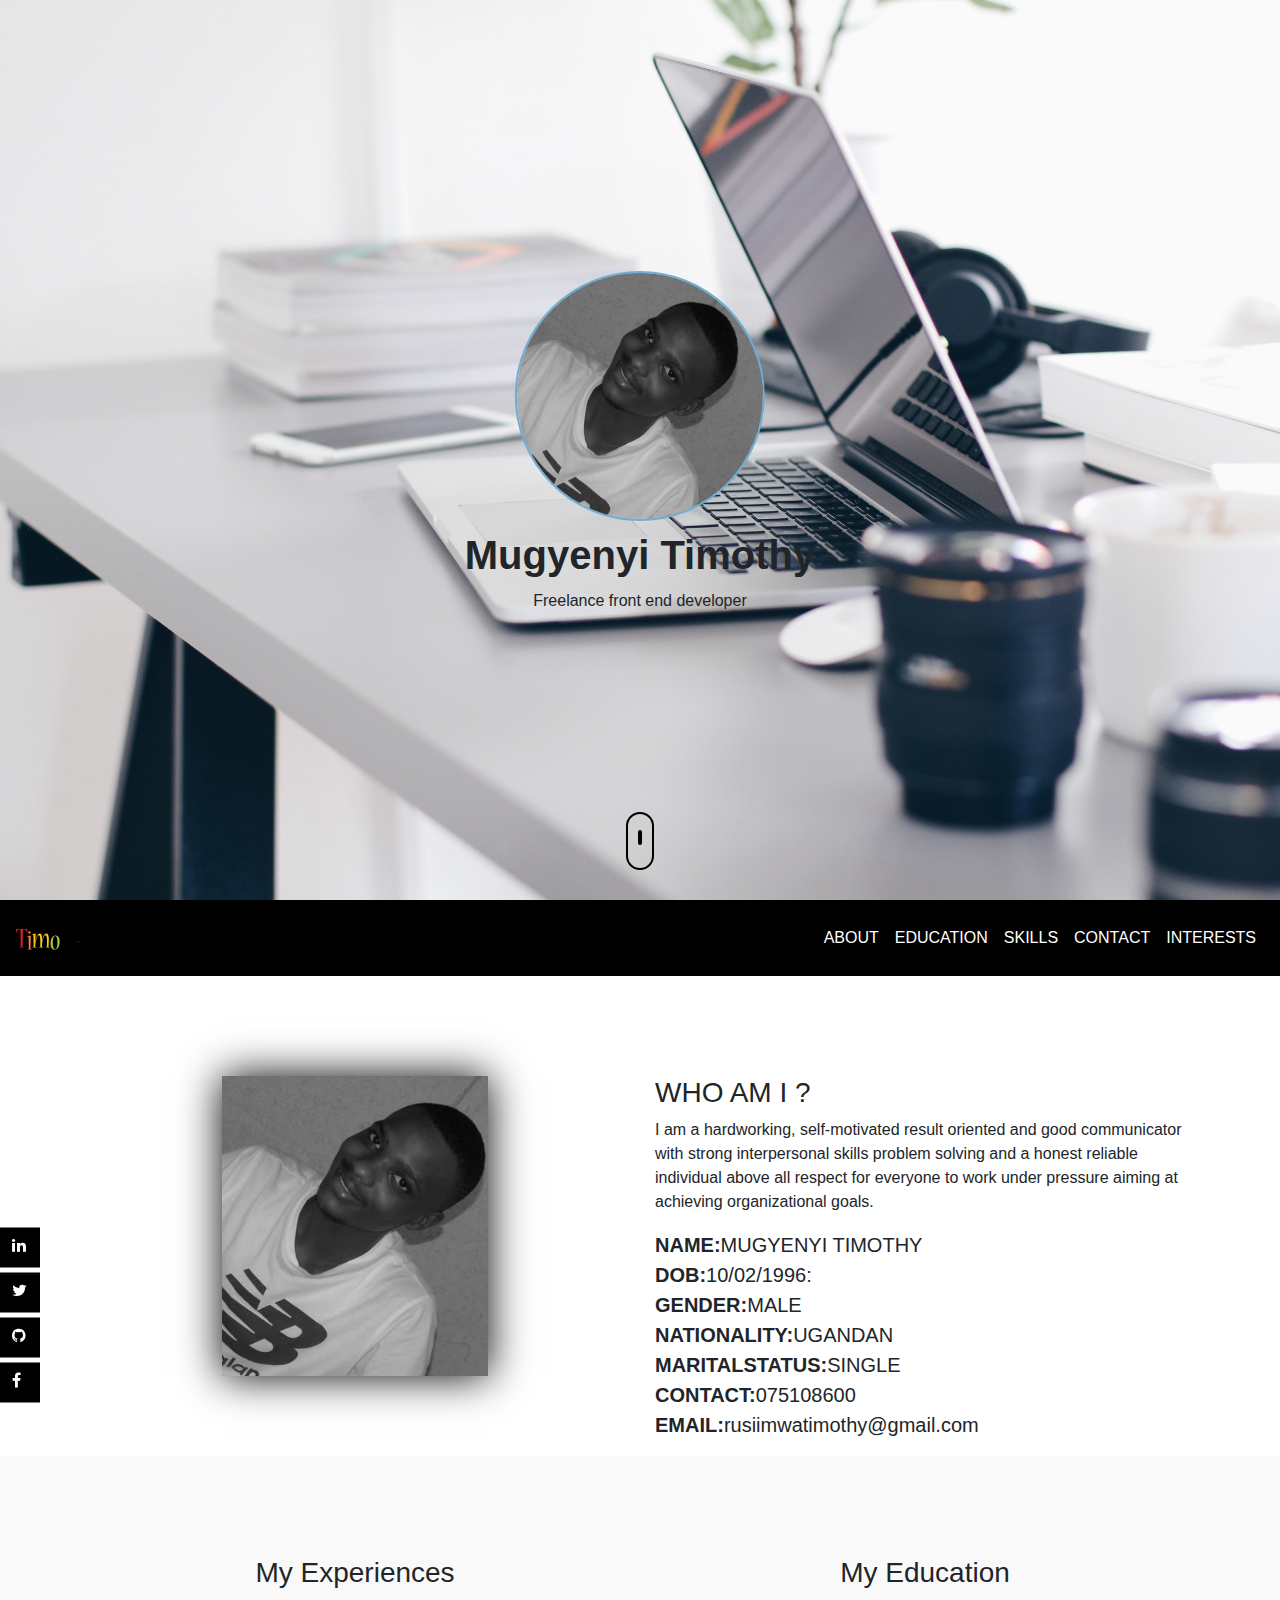
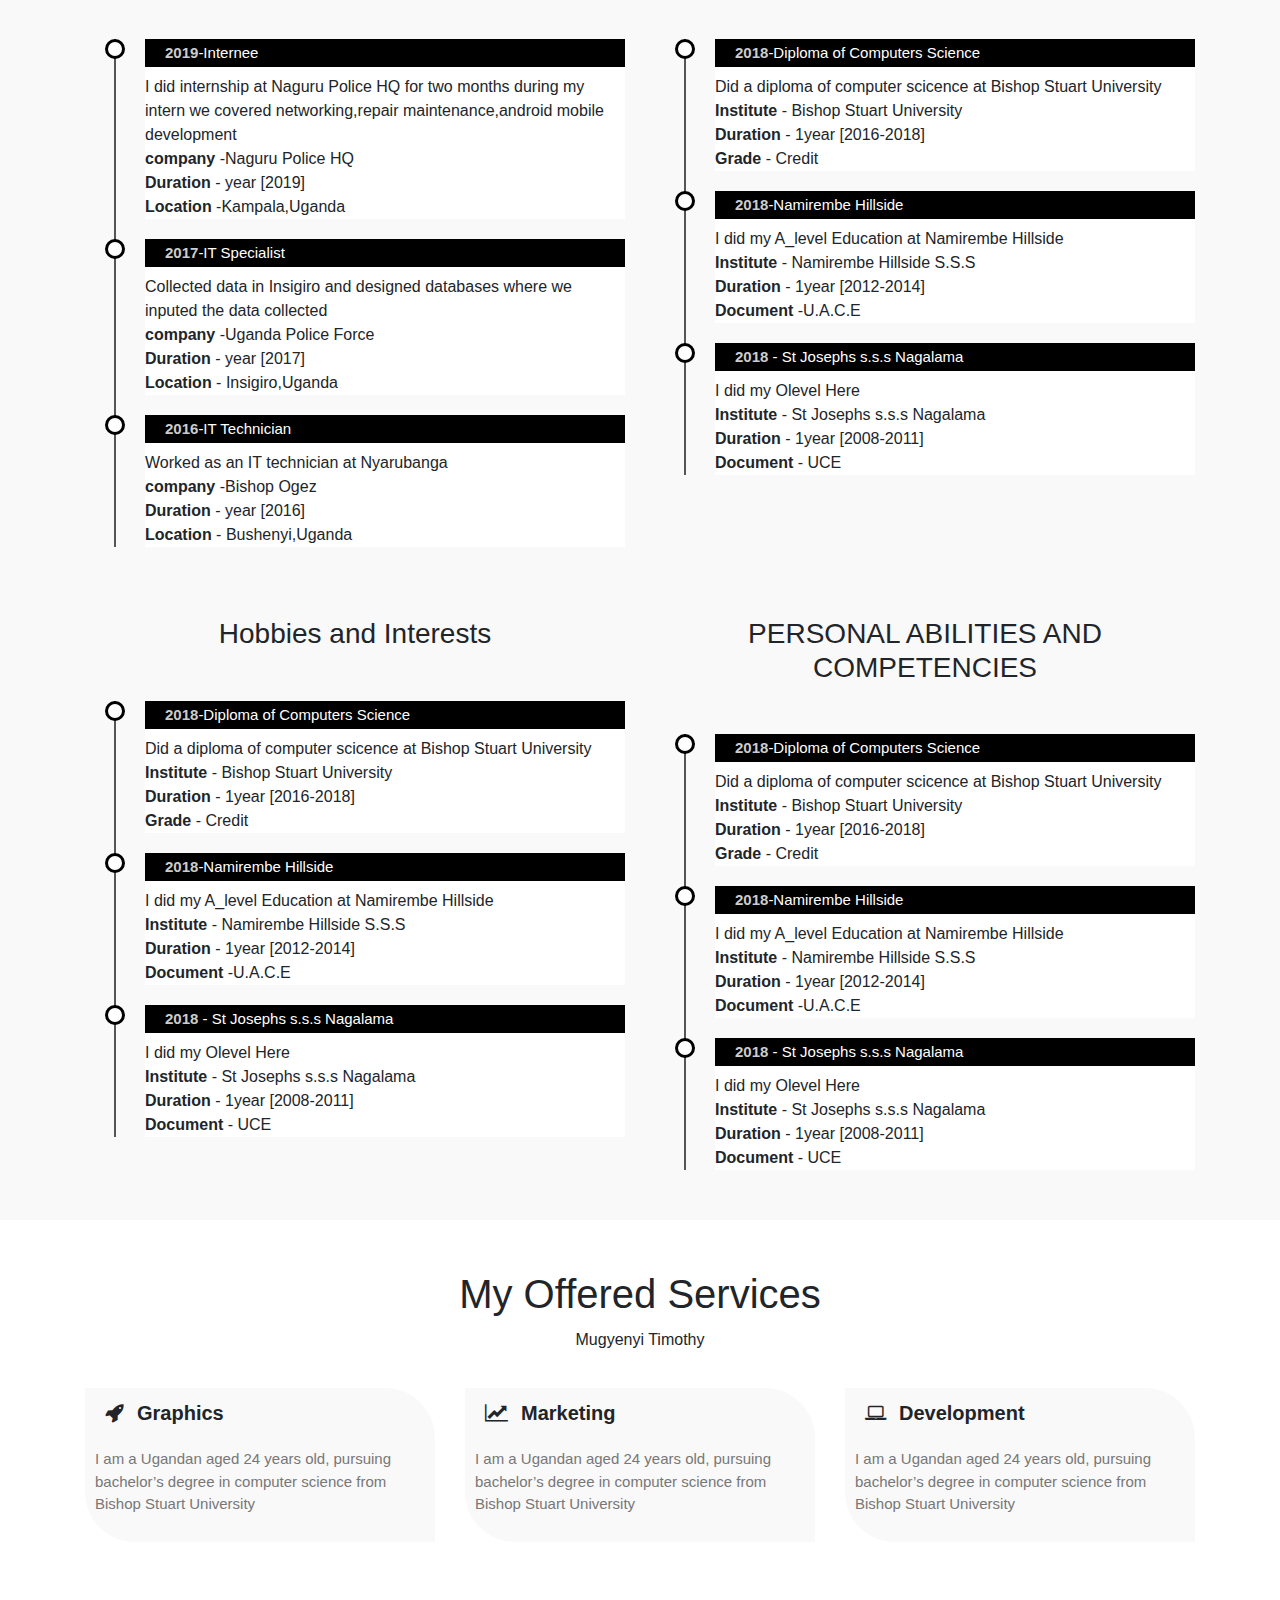
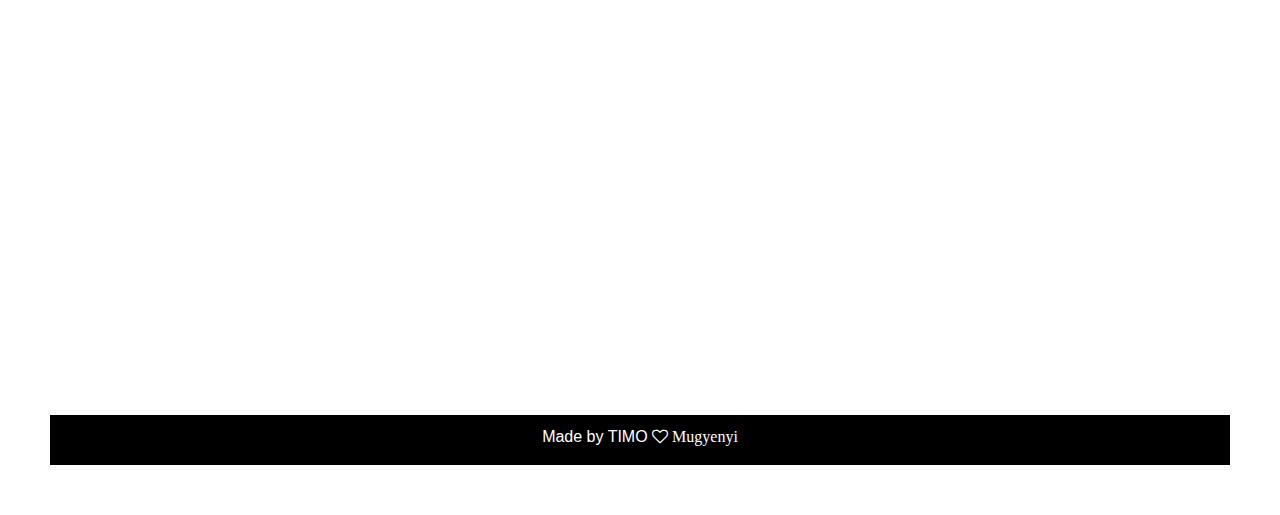
<file: index.html>
<!DOCTYPE html>
<html>
<head>
  <title>My CV website</title>
  <link rel="stylesheet" href="style.css">
  <link rel="stylesheet" href="bootstrap.min.css">
  <script src="jquery-3.4.1.slim.min.js"></script>
<script src="popper.min.js"></script>
<script src="bootstrap.min.js"> </script><link rel="stylesheet" href="https://stackpath.bootstrapcdn.com/font-awesome/4.7.0/css/font-awesome.min.css">

</head>
<body>
<section id="header">
<div class="container text-center">
<div class="user-box">
<img src="image/user1.png">
<h1>Mugyenyi Timothy</h1>
<p>Freelance front end developer</p>
     
</div> 
</div>
<div class="scroll-btn">
    <div class="scroll-bar"><a href="#bottom"><span></span></a></div>    
</div>
</section>
<!-- user info section-->
<section id="user-info">

	<div class="nav-bar">
	<nav class="navbar navbar-expand-lg ">
  <a class="navbar-brand" href="#"><img src="image/Timo-design.png"></a>
  <button class="navbar-toggler" type="button" data-toggle="collapse" data-target="#navbarNav" aria-controls="navbarNav" aria-expanded="false" aria-label="Toggle navigation">
  	<i class="fa fa-bars"></i>
    
  </button>.
  <div class="collapse navbar-collapse" id="navbarNav">
    <ul class="navbar-nav ml-auto">
      <li class="nav-item">
        <a class="nav-link" href="pages/about/about.html">ABOUT</a>
      </li>
      <li class="nav-item">
        <a class="nav-link" href="pages/Education/Education.html">EDUCATION</a>
      </li>
      <li class="nav-item">
        <a class="nav-link " href="pages/skills/skills.html">SKILLS</a>
      </li>
      <li class="nav-item">
        <a class="nav-link " href="pages/Contact/contact.html">CONTACT</a>
      </li>
      <li class="nav-item">
        <a class="nav-link " href="pages/interests/Interests.html">INTERESTS</a>
      </li>
    </ul>
  </div>
</nav>
</div>
<!-- About -->
<div class="about container" id="about">
	<div class="row">
	<div class="col-md-6 text-center">
	<img src="image/user.png.jpg" class="profile-img userimage">		
</div>
<div class="col-md-6"> 
<h3>WHO AM I ?</h3>
<p>
	I am a hardworking, self-motivated result oriented and good communicator with strong interpersonal skills problem solving and a honest reliable individual above all respect for everyone to work under  pressure aiming at achieving organizational goals.
</p>
<div class="biodata" >	
	<b>NAME:</b>MUGYENYI TIMOTHY<br>
	<b>DOB:</b>10/02/1996:<br>
	<b>GENDER:</b>MALE<br>
	<b>NATIONALITY:</b>UGANDAN<br>
	<b>MARITALSTATUS:</b>SINGLE<br>
	<b>CONTACT:</b>075108600<br>
	<b>EMAIL:</b>rusiimwatimothy@gmail.com<br>
</div>


<!-- <div class="skills-bar">
<p>Adobe photshop</p>
<div class="progress">
<div class="progress-bar" style="width: 80% ">80%</div>
	
</div>

<p>Repair and Maintenance</p>
<div class="progress">
<div class="progress-bar" style="width: 90% ">90%</div>
	
</div>
<p>UI design</p>
<div class="progress">
<div class="progress-bar" style="width: 50% ">50%</div>
	
</div>
<p>Mobile App Development</p>
<div class="progress">
<div class="progress-bar" style="width: 70% ">70%</div>
	 -->
	
</div>

</div>
</div>
</div>
<div></div>
<!-- social icons -->
<div class="social-icons">
	<ul>
		<a href="#"><li><i class="fa fa-linkedin"></i></li></a>
		<a href="#"><li><i class="fa fa-twitter"></i></li></a>
		<a href="#"><li><i class="fa fa-github"></i></li></a>
		<a href="#"><li><i class="fa fa-facebook"></i></li></a>
	</ul>
</div>

<!-- resume -->
<div class="resume" id="resume">
	<div class="container">
	<div class="row">
		<div class="col-md-6">
			<h3 class="text-center">My Experiences</h3>
			<ul class="timeline">
			<li>
				<h4><span>2019</span>-Internee</h4>
				<p>I did internship at Naguru Police HQ for two months during my intern we covered networking,repair maintenance,android mobile development<br>
				<b>company </b> -Naguru Police HQ<br>
				<b>Duration </b> - year [2019]<br>
				<b>Location </b> -Kampala,Uganda<br>
				</p>
			</li>
			<li>
				<h4><span>2017</span>-IT Specialist</h4>
				<p>Collected data in Insigiro and designed databases where we inputed the data collected<br>
				<b>company </b> -Uganda Police Force<br>
				<b>Duration </b> - year [2017]<br>
				<b>Location </b> - Insigiro,Uganda<br>
				</p>
			</li>
			<li>
			<h4><span>2016</span>-IT Technician</h4>
				<p>Worked as an IT technician at Nyarubanga <br>
				<b>company </b> -Bishop Ogez<br>
				<b>Duration </b> - year [2016]<br>
				<b>Location </b> - Bushenyi,Uganda<br>
				</p>
			</li>
				
			</ul>
			
		</div>
		<div class="col-md-6">
			<h3 class="text-center">My Education</h3>
			<ul class="timeline">
			<li>
				<h4><span>2018</span>-Diploma of Computers Science</h4>
				<p>Did a diploma of computer scicence at Bishop Stuart University<br>
				<b>Institute</b> - Bishop Stuart University<br>
				<b>Duration</b> - 1year [2016-2018]<br>
				<b>Grade</b> - Credit <br>
				</p>
			</li>
			<li>
				<h4><span>2018</span>-Namirembe Hillside</h4>
				<p>I did my A_level Education at Namirembe Hillside<br>
				<b>Institute</b> - Namirembe Hillside S.S.S <br>
				<b>Duration</b> - 1year [2012-2014]<br>
				<b>Document </b> -U.A.C.E<br>
				</p>
			</li>
			<li>
			<h4><span>2018</span> - St Josephs s.s.s Nagalama</h4>
				<p>I did my Olevel Here<br>
				<b>Institute </b> - St Josephs s.s.s Nagalama<br>
				<b>Duration </b> - 1year [2008-2011]<br>
				<b>Document </b> - UCE<br>
				</p>
			</li>
				
			</ul>
			
		</div>

		<div class="col-md-6">
			<h3 class="text-center">Hobbies and Interests</h3>
			<ul class="timeline">
			<li>
				<h4><span>2018</span>-Diploma of Computers Science</h4>
				<p>Did a diploma of computer scicence at Bishop Stuart University<br>
				<b>Institute</b> - Bishop Stuart University<br>
				<b>Duration</b> - 1year [2016-2018]<br>
				<b>Grade</b> - Credit <br>

			</li>
			<li>
				<h4><span>2018</span>-Namirembe Hillside</h4>
				<p>I did my A_level Education at Namirembe Hillside<br>
				<b>Institute</b> - Namirembe Hillside S.S.S <br>
				<b>Duration</b> - 1year [2012-2014]<br>
				<b>Document </b> -U.A.C.E<br>
				</p>
			</li>
			<li>
			<h4><span>2018</span> - St Josephs s.s.s Nagalama</h4>
				<p>I did my Olevel Here<br>
				<b>Institute </b> - St Josephs s.s.s Nagalama<br>
				<b>Duration </b> - 1year [2008-2011]<br>
				<b>Document </b> - UCE<br>
				</p>
			</li>
				
			</ul>
			
		</div>

		<div class="col-md-6">
			<h3 class="text-center">PERSONAL ABILITIES AND COMPETENCIES</h3>
			<ul class="timeline">
			<li>
				<h4><span>2018</span>-Diploma of Computers Science</h4>
				<p>Did a diploma of computer scicence at Bishop Stuart University<br>
				<b>Institute</b> - Bishop Stuart University<br>
				<b>Duration</b> - 1year [2016-2018]<br>
				<b>Grade</b> - Credit <br>
				</p>
			</li>
			<li>
				<h4><span>2018</span>-Namirembe Hillside</h4>
				<p>I did my A_level Education at Namirembe Hillside<br>
				<b>Institute</b> - Namirembe Hillside S.S.S <br>
				<b>Duration</b> - 1year [2012-2014]<br>
				<b>Document </b> -U.A.C.E<br>
				</p>
			</li>
			<li>
			<h4><span>2018</span> - St Josephs s.s.s Nagalama</h4>
				<p>I did my Olevel Here<br>
				<b>Institute </b> - St Josephs s.s.s Nagalama<br>
				<b>Duration </b> - 1year [2008-2011]<br>
				<b>Document </b> - UCE<br>
				</p>
			</li>
				
			</ul>
			
		</div>
		
	</div>
		
	</div>
	
</div>
<!-- services -->
<div class="services" id="services">
	<div class="container">
		<h1 class="text-center">My Offered Services</h1>
		<p class="text-center">Mugyenyi Timothy <br></p>
		<div class="row">
			<div class="col-md-4">
				<div class="services-box">
					<i class="fa fa-rocket"></i><span>Graphics</span>
					<p>I am a Ugandan aged 24 years old, pursuing bachelor’s degree in computer science from Bishop Stuart University</p>
				</div>
			</div>
			<div class="col-md-4">
				<div class="services-box">
					<i class="fa fa-line-chart"></i><span>Marketing</span>
					<p>I am a Ugandan aged 24 years old, pursuing bachelor’s degree in computer science from Bishop Stuart University</p>
				</div>
			</div>
			<div class="col-md-4">
				<div class="services-box">
					<i class="fa fa-laptop"></i><span>Development</span>
					<p>I am a Ugandan aged 24 years old, pursuing bachelor’s degree in computer science from Bishop Stuart University</p>
				</div>
			</div>
		</div>
	</div>
</div>


<!-- Contact -->

<div class="contact" id="contact">
	<div class="container text-center">
		<h1>Contact Me</h1>
		<p class="text-center">Mugyenyi Timothy <br></p>
		<div class="row">
			<div class="col-md-4">
				<i class="fa fa-phone"></i>
				<p>+256 781208474</p>
			</div>
			<div class="col-md-4">
				<i class="fa fa-envelope"></i>
				<p>rusiimwatimothy@gmail.com</p>
			</div>
			<div class="col-md-4">
				<i class="fa fa-internet-explorer"></i>
				<p>+256 781208474</p>
			</div>
			
			
		</div>

		<button type="button" class="btn btn-primary"><i class="fa fa-download"></i> Resume</button>
		<button type="button" class="btn btn-primary"><i class="fa fa-rocket"></i> Hire Me</button>
	</div>
	<div class="footer text-center">
		<p>Made by TIMO <i class="fa fa-heart-o"> Mugyenyi</i></p>
	</div>
	<div id="bottom"></div>
</div>

</section>



</body>
</html>
</file>
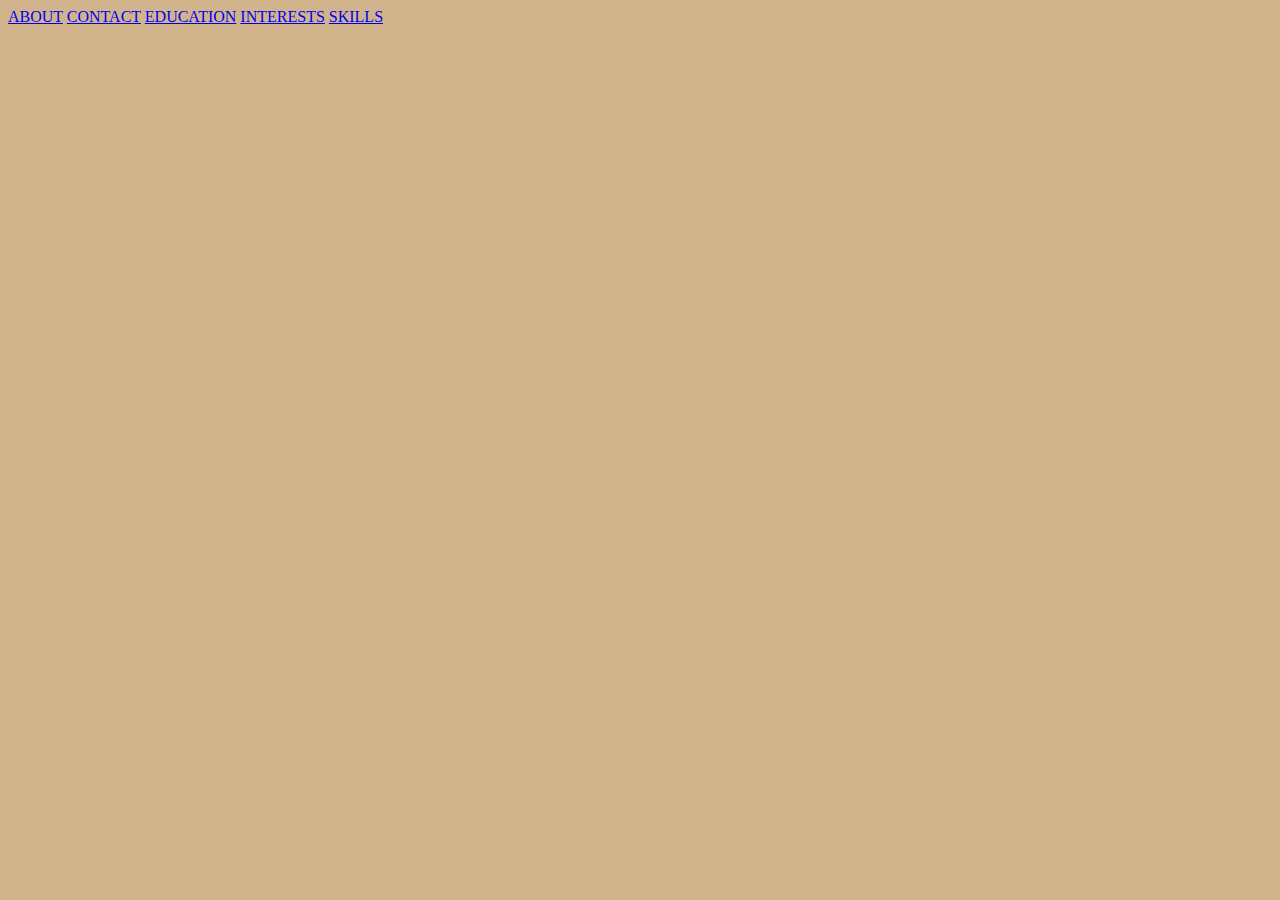
<file: navbar.html>
<!DOCTYPE html>
<html>
<head>
	<title></title>
</head>
<body bgcolor="tan"text="black">
	<a href="#">ABOUT</a>
	<a href="#">CONTACT</a>
	<a href="#">EDUCATION</a>
	<a href="#">INTERESTS</a>
	<a href="#">SKILLS</a>

</body>
</html>
</file>
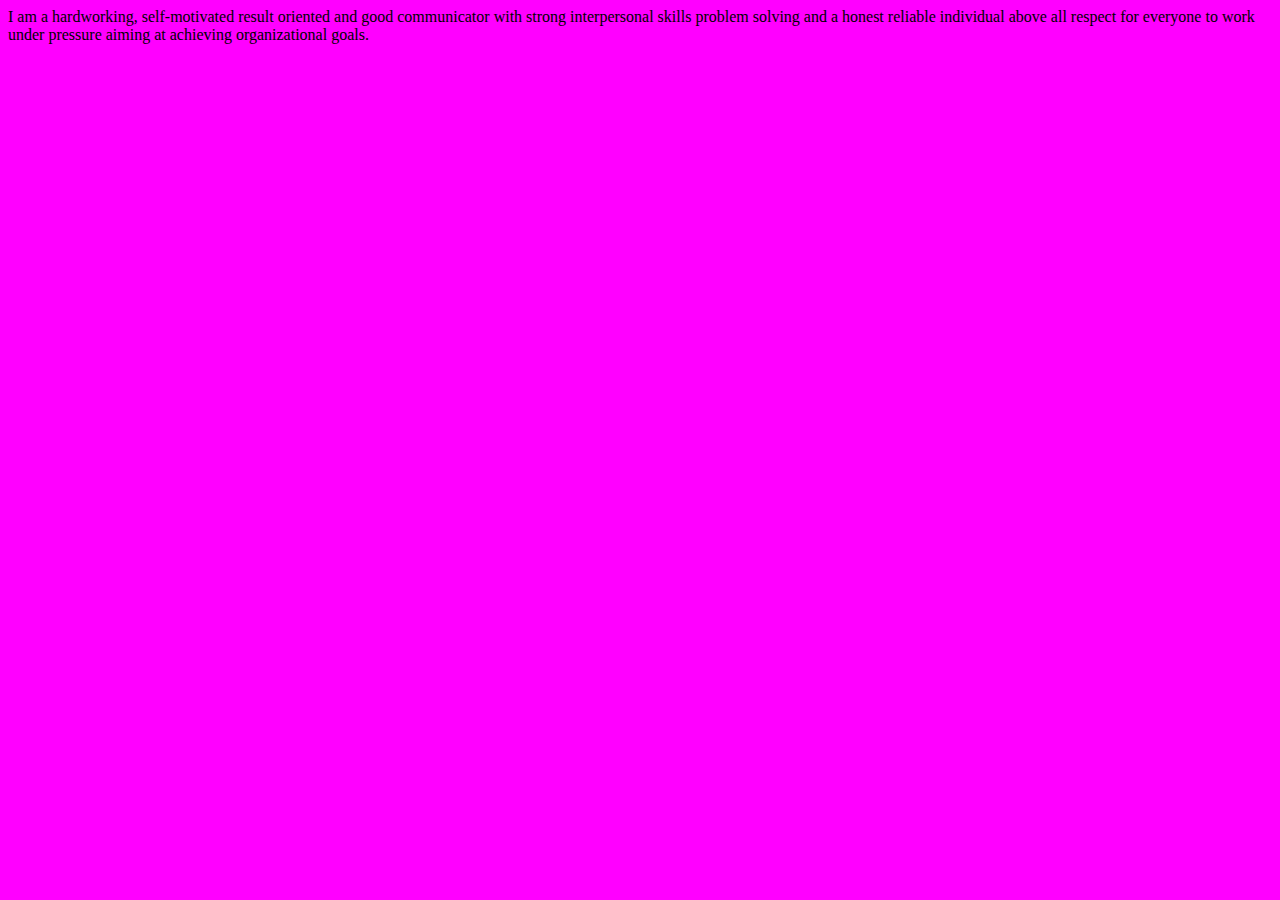
<file: pages/about/frame.html>
<!DOCTYPE html>
<html>
<head>
	<title> </title>
</head>

<body bgcolor="magenta">

I am a hardworking, self-motivated result oriented and good communicator with strong interpersonal skills problem solving and a honest reliable individual above all respect for everyone to work under  pressure aiming at achieving organizational goals.

</body>
</html>
</file>
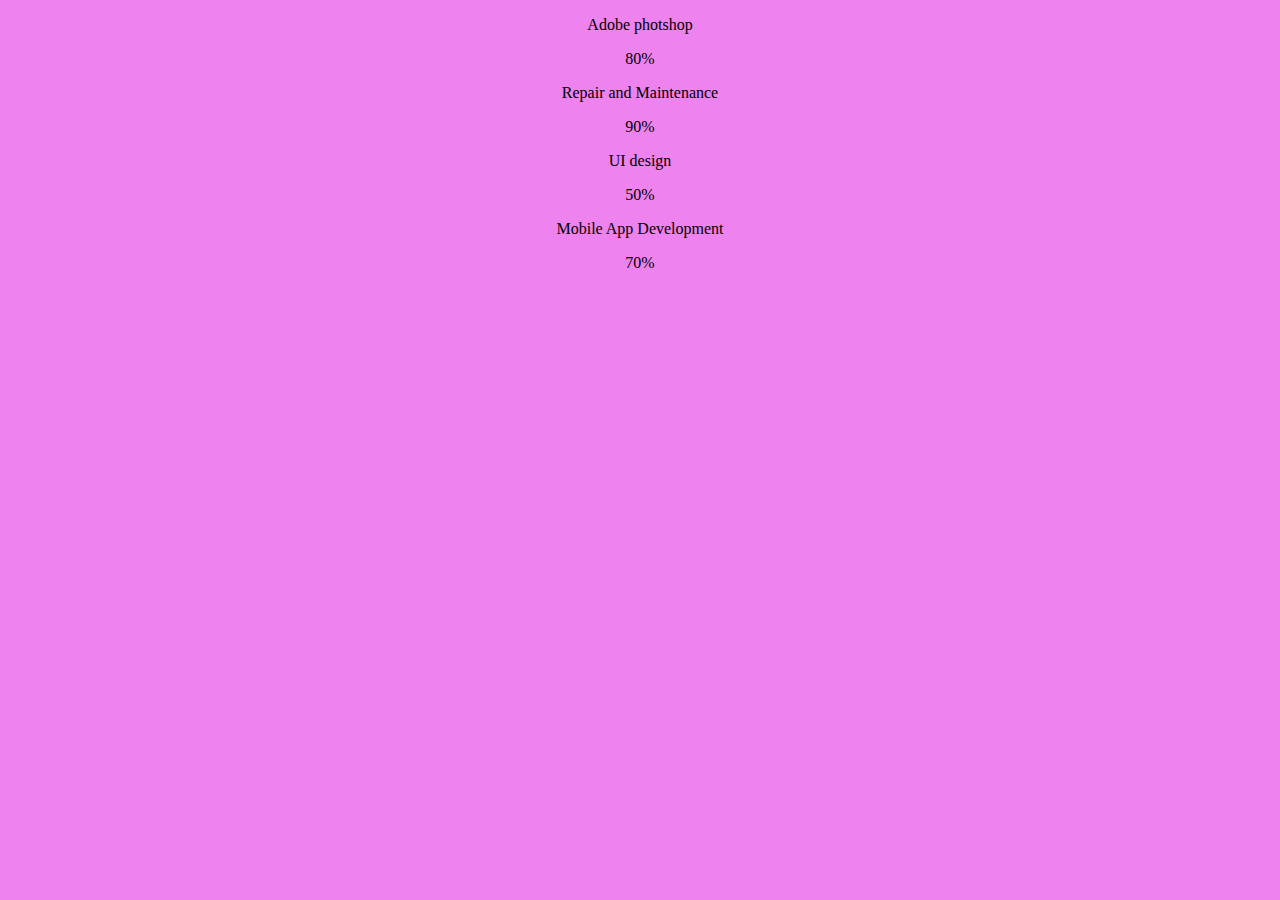
<file: pages/about/frame1.html>
<!DOCTYPE html>
<html>
<head>
	<title></title>
</head>
<body bgcolor="violet">

	<center>
		<div class="skills-bar">
<p>Adobe photshop</p>
<div class="progress">
<div class="progress-bar" style="width: 80% ">80%</div>
	
</div>

<p>Repair and Maintenance</p>
<div class="progress">
<div class="progress-bar" style="width: 90% ">90%</div>
	
</div>
<p>UI design</p>
<div class="progress">
<div class="progress-bar" style="width: 50% ">50%</div>
	
</div>
<p>Mobile App Development</p>
<div class="progress">
<div class="progress-bar" style="width: 70% ">70%</div>
	
	</center>

</body>
</html>
</file>
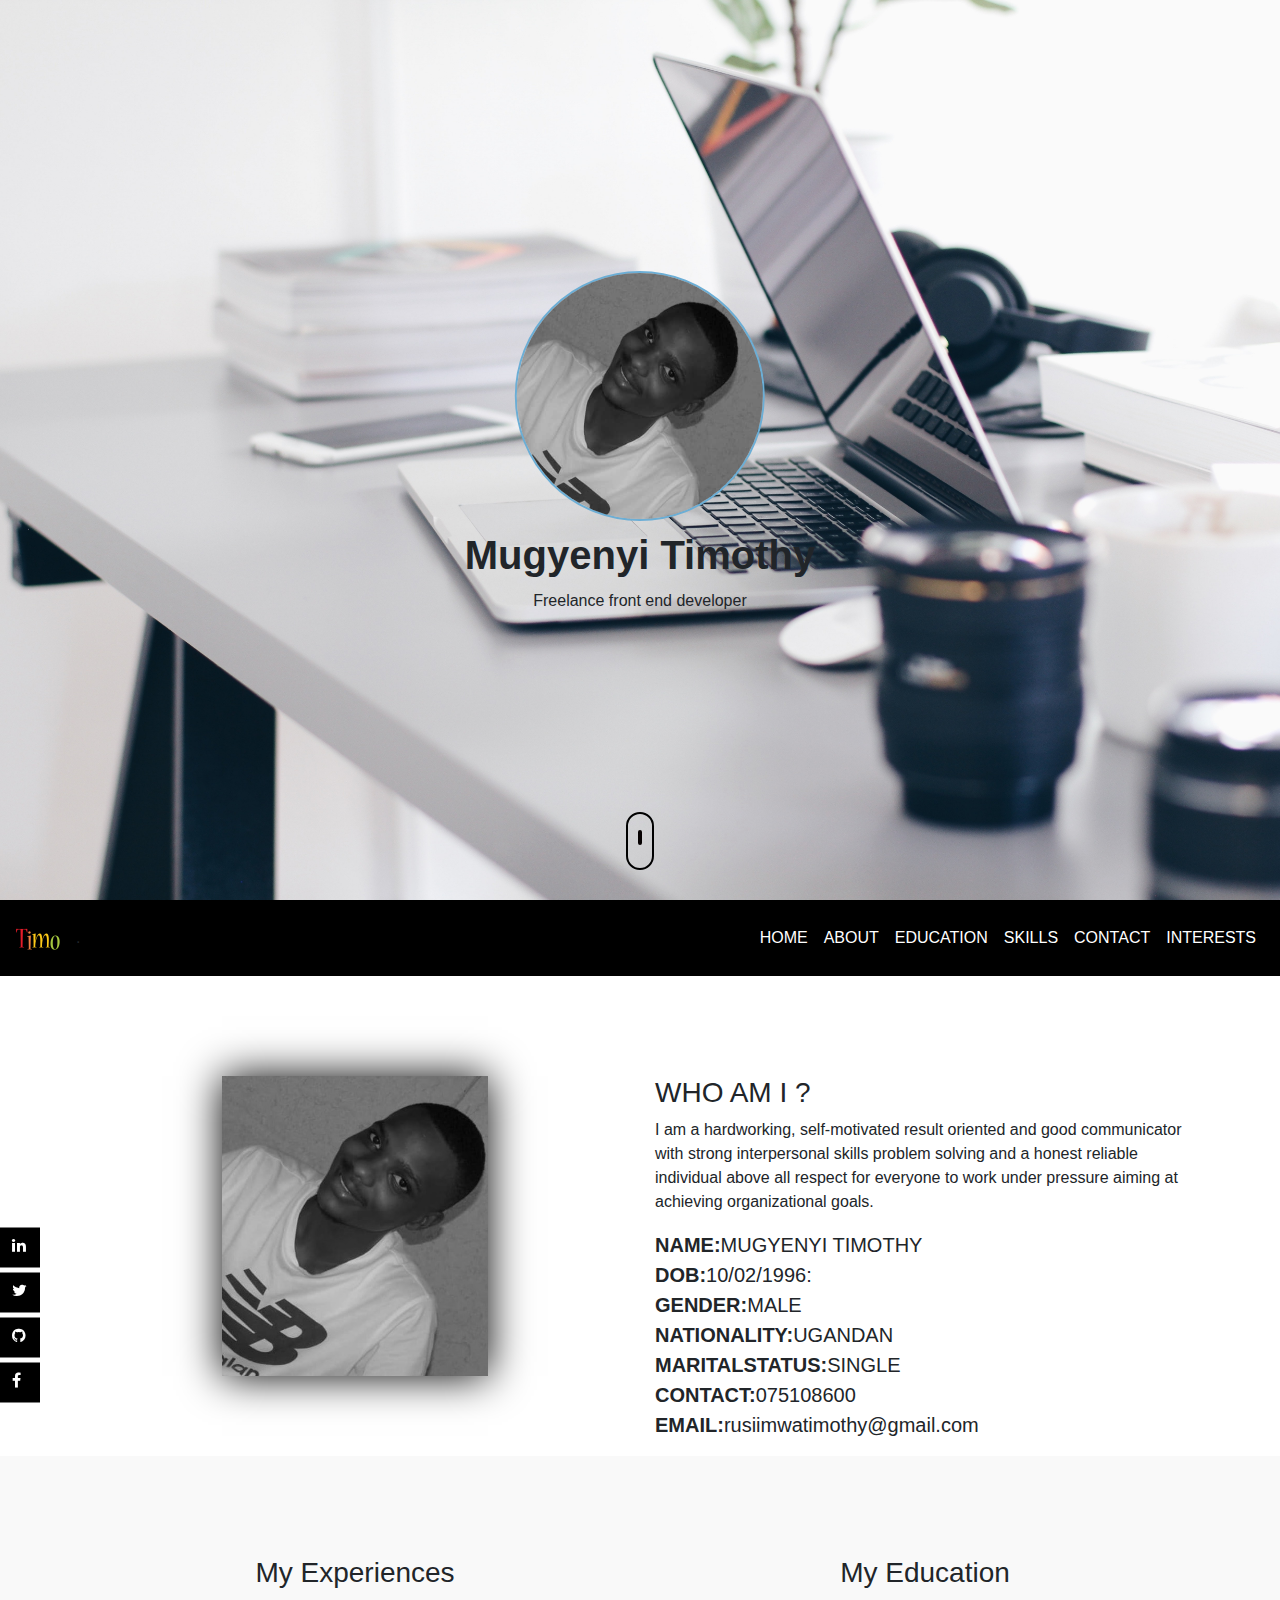
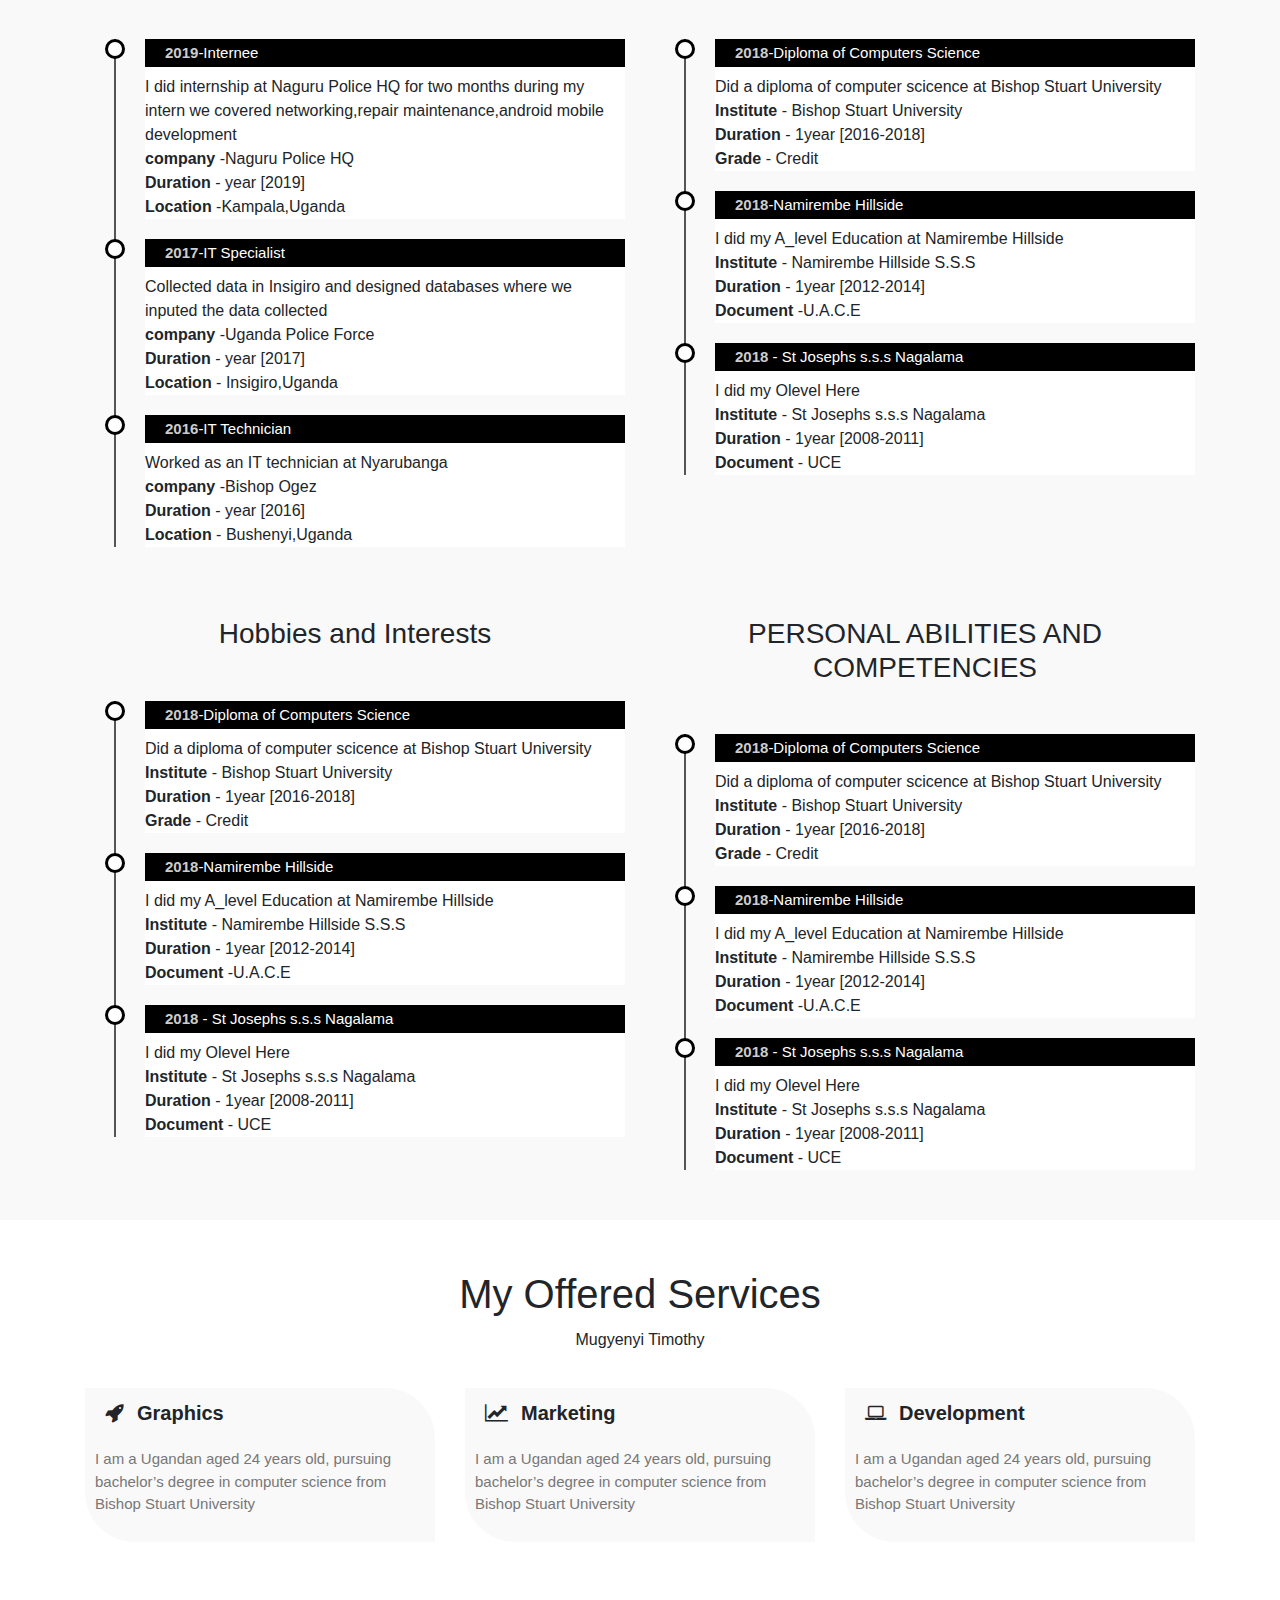
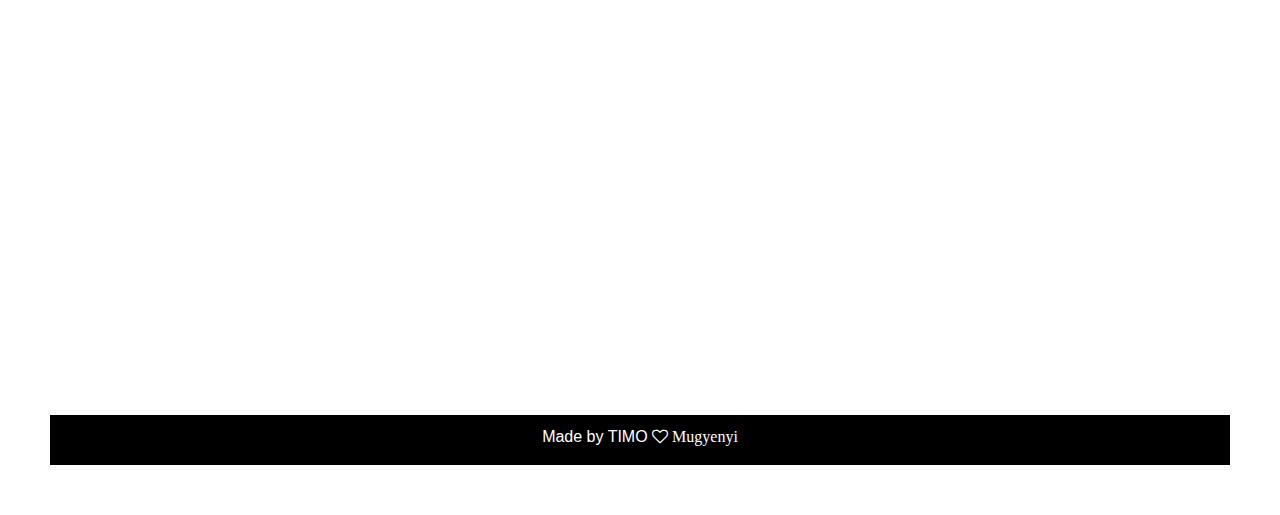
<file: pages/Interests/Interests.html>
<!DOCTYPE html>
<html>
<head>
  <title>My CV website</title>
  <link rel="stylesheet" href="style.css">
  <link rel="stylesheet" href="bootstrap.min.css">
  <script src="jquery-3.4.1.slim.min.js"></script>
<script src="popper.min.js"></script>
<script src="bootstrap.min.js"> </script><link rel="stylesheet" href="https://stackpath.bootstrapcdn.com/font-awesome/4.7.0/css/font-awesome.min.css">

</head>
<body>
<section id="header">
<div class="container text-center">
<div class="user-box">
<img src="image/user1.png">
<h1>Mugyenyi Timothy</h1>
<p>Freelance front end developer</p>
     
</div> 
</div>
<div class="scroll-btn">
    <div class="scroll-bar"><a href="#bottom"><span></span></a></div>    
</div>
</section>
<!-- user info section-->
<section id="user-info">

  <div class="nav-bar">
  <nav class="navbar navbar-expand-lg ">
  <a class="navbar-brand" href="#"><img src="image/Timo-design.png"></a>
  <button class="navbar-toggler" type="button" data-toggle="collapse" data-target="#navbarNav" aria-controls="navbarNav" aria-expanded="false" aria-label="Toggle navigation">
    <i class="fa fa-bars"></i>
    
  </button>.
  <div class="collapse navbar-collapse" id="navbarNav">
    <ul class="navbar-nav ml-auto">
      <li class="nav-item ">

        <a  class="nav-link" href="#">HOME</a>
      </li>
      <li class="nav-item">
        <a class="nav-link" href="pages/about/about.html">ABOUT</a>
      </li>
      <li class="nav-item">
        <a class="nav-link" href="pages/Education/Education.html">EDUCATION</a>
      </li>
      <li class="nav-item">
        <a class="nav-link " href="pages/skills/skills.html">SKILLS</a>
      </li>
      <li class="nav-item">
        <a class="nav-link " href="pages/Contact/contact.html">CONTACT</a>
      </li>
      <li class="nav-item">
        <a class="nav-link " href="pages/interests/Interests.html">INTERESTS</a>
      </li>
    </ul>
  </div>
</nav>
</div>
<!-- About -->
<div class="about container" id="about">
  <div class="row">
  <div class="col-md-6 text-center">
  <img src="image/user.png.jpg" class="profile-img userimage">    
</div>
<div class="col-md-6"> 
<h3>WHO AM I ?</h3>
<p>
  I am a hardworking, self-motivated result oriented and good communicator with strong interpersonal skills problem solving and a honest reliable individual above all respect for everyone to work under  pressure aiming at achieving organizational goals.
</p>
<div class="biodata" >  
  <b>NAME:</b>MUGYENYI TIMOTHY<br>
  <b>DOB:</b>10/02/1996:<br>
  <b>GENDER:</b>MALE<br>
  <b>NATIONALITY:</b>UGANDAN<br>
  <b>MARITALSTATUS:</b>SINGLE<br>
  <b>CONTACT:</b>075108600<br>
  <b>EMAIL:</b>rusiimwatimothy@gmail.com<br>
</div>


<!-- <div class="skills-bar">
<p>Adobe photshop</p>
<div class="progress">
<div class="progress-bar" style="width: 80% ">80%</div>
  
</div>

<p>Repair and Maintenance</p>
<div class="progress">
<div class="progress-bar" style="width: 90% ">90%</div>
  
</div>
<p>UI design</p>
<div class="progress">
<div class="progress-bar" style="width: 50% ">50%</div>
  
</div>
<p>Mobile App Development</p>
<div class="progress">
<div class="progress-bar" style="width: 70% ">70%</div>
   -->
  
</div>

</div>
</div>
</div>
<div></div>
<!-- social icons -->
<div class="social-icons">
  <ul>
    <a href="#"><li><i class="fa fa-linkedin"></i></li></a>
    <a href="#"><li><i class="fa fa-twitter"></i></li></a>
    <a href="#"><li><i class="fa fa-github"></i></li></a>
    <a href="#"><li><i class="fa fa-facebook"></i></li></a>
  </ul>
</div>

<!-- resume -->
<div class="resume" id="resume">
  <div class="container">
  <div class="row">
    <div class="col-md-6">
      <h3 class="text-center">My Experiences</h3>
      <ul class="timeline">
      <li>
        <h4><span>2019</span>-Internee</h4>
        <p>I did internship at Naguru Police HQ for two months during my intern we covered networking,repair maintenance,android mobile development<br>
        <b>company </b> -Naguru Police HQ<br>
        <b>Duration </b> - year [2019]<br>
        <b>Location </b> -Kampala,Uganda<br>
        </p>
      </li>
      <li>
        <h4><span>2017</span>-IT Specialist</h4>
        <p>Collected data in Insigiro and designed databases where we inputed the data collected<br>
        <b>company </b> -Uganda Police Force<br>
        <b>Duration </b> - year [2017]<br>
        <b>Location </b> - Insigiro,Uganda<br>
        </p>
      </li>
      <li>
      <h4><span>2016</span>-IT Technician</h4>
        <p>Worked as an IT technician at Nyarubanga <br>
        <b>company </b> -Bishop Ogez<br>
        <b>Duration </b> - year [2016]<br>
        <b>Location </b> - Bushenyi,Uganda<br>
        </p>
      </li>
        
      </ul>
      
    </div>
    <div class="col-md-6">
      <h3 class="text-center">My Education</h3>
      <ul class="timeline">
      <li>
        <h4><span>2018</span>-Diploma of Computers Science</h4>
        <p>Did a diploma of computer scicence at Bishop Stuart University<br>
        <b>Institute</b> - Bishop Stuart University<br>
        <b>Duration</b> - 1year [2016-2018]<br>
        <b>Grade</b> - Credit <br>
        </p>
      </li>
      <li>
        <h4><span>2018</span>-Namirembe Hillside</h4>
        <p>I did my A_level Education at Namirembe Hillside<br>
        <b>Institute</b> - Namirembe Hillside S.S.S <br>
        <b>Duration</b> - 1year [2012-2014]<br>
        <b>Document </b> -U.A.C.E<br>
        </p>
      </li>
      <li>
      <h4><span>2018</span> - St Josephs s.s.s Nagalama</h4>
        <p>I did my Olevel Here<br>
        <b>Institute </b> - St Josephs s.s.s Nagalama<br>
        <b>Duration </b> - 1year [2008-2011]<br>
        <b>Document </b> - UCE<br>
        </p>
      </li>
        
      </ul>
      
    </div>

    <div class="col-md-6">
      <h3 class="text-center">Hobbies and Interests</h3>
      <ul class="timeline">
      <li>
        <h4><span>2018</span>-Diploma of Computers Science</h4>
        <p>Did a diploma of computer scicence at Bishop Stuart University<br>
        <b>Institute</b> - Bishop Stuart University<br>
        <b>Duration</b> - 1year [2016-2018]<br>
        <b>Grade</b> - Credit <br>

      </li>
      <li>
        <h4><span>2018</span>-Namirembe Hillside</h4>
        <p>I did my A_level Education at Namirembe Hillside<br>
        <b>Institute</b> - Namirembe Hillside S.S.S <br>
        <b>Duration</b> - 1year [2012-2014]<br>
        <b>Document </b> -U.A.C.E<br>
        </p>
      </li>
      <li>
      <h4><span>2018</span> - St Josephs s.s.s Nagalama</h4>
        <p>I did my Olevel Here<br>
        <b>Institute </b> - St Josephs s.s.s Nagalama<br>
        <b>Duration </b> - 1year [2008-2011]<br>
        <b>Document </b> - UCE<br>
        </p>
      </li>
        
      </ul>
      
    </div>

    <div class="col-md-6">
      <h3 class="text-center">PERSONAL ABILITIES AND COMPETENCIES</h3>
      <ul class="timeline">
      <li>
        <h4><span>2018</span>-Diploma of Computers Science</h4>
        <p>Did a diploma of computer scicence at Bishop Stuart University<br>
        <b>Institute</b> - Bishop Stuart University<br>
        <b>Duration</b> - 1year [2016-2018]<br>
        <b>Grade</b> - Credit <br>
        </p>
      </li>
      <li>
        <h4><span>2018</span>-Namirembe Hillside</h4>
        <p>I did my A_level Education at Namirembe Hillside<br>
        <b>Institute</b> - Namirembe Hillside S.S.S <br>
        <b>Duration</b> - 1year [2012-2014]<br>
        <b>Document </b> -U.A.C.E<br>
        </p>
      </li>
      <li>
      <h4><span>2018</span> - St Josephs s.s.s Nagalama</h4>
        <p>I did my Olevel Here<br>
        <b>Institute </b> - St Josephs s.s.s Nagalama<br>
        <b>Duration </b> - 1year [2008-2011]<br>
        <b>Document </b> - UCE<br>
        </p>
      </li>
        
      </ul>
      
    </div>
    
  </div>
    
  </div>
  
</div>
<!-- services -->
<div class="services" id="services">
  <div class="container">
    <h1 class="text-center">My Offered Services</h1>
    <p class="text-center">Mugyenyi Timothy <br></p>
    <div class="row">
      <div class="col-md-4">
        <div class="services-box">
          <i class="fa fa-rocket"></i><span>Graphics</span>
          <p>I am a Ugandan aged 24 years old, pursuing bachelor’s degree in computer science from Bishop Stuart University</p>
        </div>
      </div>
      <div class="col-md-4">
        <div class="services-box">
          <i class="fa fa-line-chart"></i><span>Marketing</span>
          <p>I am a Ugandan aged 24 years old, pursuing bachelor’s degree in computer science from Bishop Stuart University</p>
        </div>
      </div>
      <div class="col-md-4">
        <div class="services-box">
          <i class="fa fa-laptop"></i><span>Development</span>
          <p>I am a Ugandan aged 24 years old, pursuing bachelor’s degree in computer science from Bishop Stuart University</p>
        </div>
      </div>
    </div>
  </div>
</div>


<!-- Contact -->

<div class="contact" id="contact">
  <div class="container text-center">
    <h1>Contact Me</h1>
    <p class="text-center">Mugyenyi Timothy <br></p>
    <div class="row">
      <div class="col-md-4">
        <i class="fa fa-phone"></i>
        <p>+256 781208474</p>
      </div>
      <div class="col-md-4">
        <i class="fa fa-envelope"></i>
        <p>rusiimwatimothy@gmail.com</p>
      </div>
      <div class="col-md-4">
        <i class="fa fa-internet-explorer"></i>
        <p>+256 781208474</p>
      </div>
      
      
    </div>

    <button type="button" class="btn btn-primary"><i class="fa fa-download"></i> Resume</button>
    <button type="button" class="btn btn-primary"><i class="fa fa-rocket"></i> Hire Me</button>
  </div>
  <div class="footer text-center">
    <p>Made by TIMO <i class="fa fa-heart-o"> Mugyenyi</i></p>
  </div>
  <div id="bottom"></div>
</div>

</section>



</body>
</html>
</file>
<file: style.css>
body
{
	margin: 0;
	padding:0;
	font-family: sans-serif;
   

}
/*............................Header CSS.............*/
#header
{
	height: 100vh;
	/*background:linear-gradient(rgba(0,0,0,0.6),rgba(0,0,0,0.6)),background:url(image/background1.jpg.jpg);*/
	background-image: url(image/background1.jpg.jpg);
    background-position: center;
    background-size: cover;
    background-attachment: fixed;
} 
.user-box
{
    top: 50%;
    left: 50%;
    transform: translate(-50%,-50%);
    position: absolute;
}
.user-box img
{
    border-radius: 100%;
    width:250px;
    height: 250px;
    border: 2px solid #6caed5;
}
.user-box h1
{
    color:auto;
    font-weight: bold;
    margin: 10px;
        
}
.user-box p
{
    color: auto;
    
}
.scroll-btn
{
    bottom: 30px;
    position: absolute;
    left: 50%;
    transform: translateX(-50%);
    border: 2px solid #000000;
    padding: 10px 10px 20px;
    border-radius: 30px;
    
}
.scroll-bar span
{
    border: 2px solid #060101;
    font-size: 10px;
    border-radius: 30px; 

}
.scroll-bar
{
   animation: mover 1s infinite alternate;
    
}
@keyframes mover
{
    0%{transform: translateY(0);}
    100%{transform: translateY(10px);}
}
.userimage
{
	box-shadow: 0 0 40px rgba(0,0,0,1);
}
.about
{
	padding-top: 100px;
	margin-bottom:-130px;

}
.profile-img
{
	height: 300px;
}
.nav-bar
{
	top: 0;
	position: sticky;
	z-index: 2;
}
.navbar
{
	background-color: #000;

}
.navbar-brand img
{
	height: 50px;
	/*width: 50px;*/

}
.navbar .fa-bars
{
	font-size: 35px;
	color:#fff;
}
.navbar-toggler
{
	outline: none !important;
}
.navbar-nav
 {
 	float:right;
 	text-align:right; 

 }
 .nav-link
 {
 	color: #fff !important;
 }
 .biodata 
{
	float: center;
	text-align: left;
	font-size: 20px;
}
.progress
{
	border-radius: 16px !important;
	margin-bottom: 10px;
}
.progress-bar
{
	border-radius: 16px;
	background: #000 !important;
}
/*............resume.........*/
.resume
{
	margin-top: -50px;
	padding-top:50px;
	padding-bottom: 30px;
	background:#f9f9f9;
}
.resume h3
{
	margin: 50px;
}
.timeline
{
	list-style-type: none;
	position: relative;
}
.timeline:before
{
	content: '';
	background: #555;
	display: inline-block;
	position: absolute;
	left: 29px;
	width: 2px;
	height: 100%;

	z-index: 1;
}
.timeline li
{
	margin-top: 20px;
	margin-bottom: 20px;
	margin-left: 20px;
	background:#FFFFFF;

}
.timeline li h4
{
	background-color: #000;
	padding:5px 0 5px 20px;
	color: #fff;
	font-size: 15px;

}
.timeline li h4 span
{
	font-weight:bold;
	color: #ccc;
}
.timeline li:before
{
	content:'';
	background: #fff;
	display:inline-block;
	position:absolute;
	border-radius:50%;
	border:3px solid #000;
	left:20px;
	width:20px;
	height:20px;
	z-index: 1;
} 
.services
{
	padding-top:50px;
	padding-bottom: 50px;

}
.services h1
{
	margin-bottom:10px;
}
.services-box
{

	background: #f9f9f9;
	padding: 10px;
	margin-top: 20px;
	border-top-right-radius: 50px;
	border-bottom-left-radius: 50px;
}
.services-box .fa
{
	margin: 0 10px;
	font-size: 20px;
}
.services-box span
{
	margin: 3px;
	font-size:20px;
	font-weight: bold;
}
.services-box p
{
	font-size:15px;
	margin-top: 20px;
	color: #777;
}
.services-box:hover
{

	background: #000;
	color: #fff;
	border-top-right-radius: 0;
	border-bottom-left-radius: 0;
	border-top-left-radius: 50px;
	border-bottom-right-radius: 50px;
	transition: 1s;
	
}
.services-box:hover p
{
	color: #fff;
}

/*contact*/
.contact
{
	padding: 50px; 
	/*background:linear-gradient(rgba(0,0,0,0.8),rgba(0,0,0,0.8)),background:url(image/contact.jpg.jpg);*/
	background-image: url(image/contact.jpg.jpg);
    background-position: center;
    background-size: cover;
    background-attachment: fixed;
    color:#fff;
}
.contact .row
{
	padding:30px 0;
	font-size:22px;
}
.contact .col-md-4 .fa
{
	padding: 10px;
	font-size: 40px;
}
.contact .btn
{
	padding: 10px 25px 10px 25px;
	margin: 5px;
	border-radius: 30px;
	border:2px solid #fff;
	background: transparent;
}
.contact .btn:focus
{
	box-shadow: none !important;
}
.contact.btn:hover
{
	border:2px solid #000 !important;
	background: #000 !important;
	transition:0.6s;
}
.contact .btn .fa
{
	margin-right: 10px;
}
.footer
{
	background: #000;
	height:50px;
	margin-top:50px;
	color:#fff;
	padding-top: 10px;
}
/*.fa-heart-o
{
	color: blue;
}*/
/*social icons*/
.social-icons
{
	top: 50%;
	transform: translateY(-50%);
	position: sticky;
	z-index: 1;
	width: 80 px;
}
.social-icons ul
{
	padding: initial;
}
.social-icons ul li
{
	height: 40px;
	width: 40px;
	list-style-type: none;
	padding-left: 12px;
	padding-top: 6px;
	margin-top: 5px;
	color: #fff;
	background: #000;
}
.social-icons ul li:hover
{
	padding-left: 30px;
	width: 80px;
	transition: 1s;  
}
</file>
<file: pages/Interests/style.css>
body
{
	margin: 0;
	padding:0;
	font-family: sans-serif;
   

}
/*............................Header CSS.............*/
#header
{
	height: 100vh;
	/*background:linear-gradient(rgba(0,0,0,0.6),rgba(0,0,0,0.6)),background:url(image/background1.jpg.jpg);*/
	background-image: url(image/background1.jpg.jpg);
    background-position: center;
    background-size: cover;
    background-attachment: fixed;
} 
.user-box
{
    top: 50%;
    left: 50%;
    transform: translate(-50%,-50%);
    position: absolute;
}
.user-box img
{
    border-radius: 100%;
    width:250px;
    height: 250px;
    border: 2px solid #6caed5;
}
.user-box h1
{
    color:auto;
    font-weight: bold;
    margin: 10px;
        
}
.user-box p
{
    color: auto;
    
}
.scroll-btn
{
    bottom: 30px;
    position: absolute;
    left: 50%;
    transform: translateX(-50%);
    border: 2px solid #000000;
    padding: 10px 10px 20px;
    border-radius: 30px;
    
}
.scroll-bar span
{
    border: 2px solid #060101;
    font-size: 10px;
    border-radius: 30px; 

}
.scroll-bar
{
   animation: mover 1s infinite alternate;
    
}
@keyframes mover
{
    0%{transform: translateY(0);}
    100%{transform: translateY(10px);}
}
.userimage
{
	box-shadow: 0 0 40px rgba(0,0,0,1);
}
.about
{
	padding-top: 100px;
	margin-bottom:-130px;

}
.profile-img
{
	height: 300px;
}
.nav-bar
{
	top: 0;
	position: sticky;
	z-index: 2;
}
.navbar
{
	background-color: #000;

}
.navbar-brand img
{
	height: 50px;
	/*width: 50px;*/

}
.navbar .fa-bars
{
	font-size: 35px;
	color:#fff;
}
.navbar-toggler
{
	outline: none !important;
}
.navbar-nav
 {
 	float:right;
 	text-align:right; 

 }
 .nav-link
 {
 	color: #fff !important;
 }
 .biodata 
{
	float: center;
	text-align: left;
	font-size: 20px;
}
.progress
{
	border-radius: 16px !important;
	margin-bottom: 10px;
}
.progress-bar
{
	border-radius: 16px;
	background: #000 !important;
}
/*............resume.........*/
.resume
{
	margin-top: -50px;
	padding-top:50px;
	padding-bottom: 30px;
	background:#f9f9f9;
}
.resume h3
{
	margin: 50px;
}
.timeline
{
	list-style-type: none;
	position: relative;
}
.timeline:before
{
	content: '';
	background: #555;
	display: inline-block;
	position: absolute;
	left: 29px;
	width: 2px;
	height: 100%;

	z-index: 1;
}
.timeline li
{
	margin-top: 20px;
	margin-bottom: 20px;
	margin-left: 20px;
	background:#FFFFFF;

}
.timeline li h4
{
	background-color: #000;
	padding:5px 0 5px 20px;
	color: #fff;
	font-size: 15px;

}
.timeline li h4 span
{
	font-weight:bold;
	color: #ccc;
}
.timeline li:before
{
	content:'';
	background: #fff;
	display:inline-block;
	position:absolute;
	border-radius:50%;
	border:3px solid #000;
	left:20px;
	width:20px;
	height:20px;
	z-index: 1;
} 
.services
{
	padding-top:50px;
	padding-bottom: 50px;

}
.services h1
{
	margin-bottom:10px;
}
.services-box
{

	background: #f9f9f9;
	padding: 10px;
	margin-top: 20px;
	border-top-right-radius: 50px;
	border-bottom-left-radius: 50px;
}
.services-box .fa
{
	margin: 0 10px;
	font-size: 20px;
}
.services-box span
{
	margin: 3px;
	font-size:20px;
	font-weight: bold;
}
.services-box p
{
	font-size:15px;
	margin-top: 20px;
	color: #777;
}
.services-box:hover
{

	background: #000;
	color: #fff;
	border-top-right-radius: 0;
	border-bottom-left-radius: 0;
	border-top-left-radius: 50px;
	border-bottom-right-radius: 50px;
	transition: 1s;
	
}
.services-box:hover p
{
	color: #fff;
}

/*contact*/
.contact
{
	padding: 50px; 
	/*background:linear-gradient(rgba(0,0,0,0.8),rgba(0,0,0,0.8)),background:url(image/contact.jpg.jpg);*/
	background-image: url(image/contact.jpg.jpg);
    background-position: center;
    background-size: cover;
    background-attachment: fixed;
    color:#fff;
}
.contact .row
{
	padding:30px 0;
	font-size:22px;
}
.contact .col-md-4 .fa
{
	padding: 10px;
	font-size: 40px;
}
.contact .btn
{
	padding: 10px 25px 10px 25px;
	margin: 5px;
	border-radius: 30px;
	border:2px solid #fff;
	background: transparent;
}
.contact .btn:focus
{
	box-shadow: none !important;
}
.contact.btn:hover
{
	border:2px solid #000 !important;
	background: #000 !important;
	transition:0.6s;
}
.contact .btn .fa
{
	margin-right: 10px;
}
.footer
{
	background: #000;
	height:50px;
	margin-top:50px;
	color:#fff;
	padding-top: 10px;
}
/*.fa-heart-o
{
	color: blue;
}*/
/*social icons*/
.social-icons
{
	top: 50%;
	transform: translateY(-50%);
	position: sticky;
	z-index: 1;
	width: 80 px;
}
.social-icons ul
{
	padding: initial;
}
.social-icons ul li
{
	height: 40px;
	width: 40px;
	list-style-type: none;
	padding-left: 12px;
	padding-top: 6px;
	margin-top: 5px;
	color: #fff;
	background: #000;
}
.social-icons ul li:hover
{
	padding-left: 30px;
	width: 80px;
	transition: 1s;  
}
</file>
